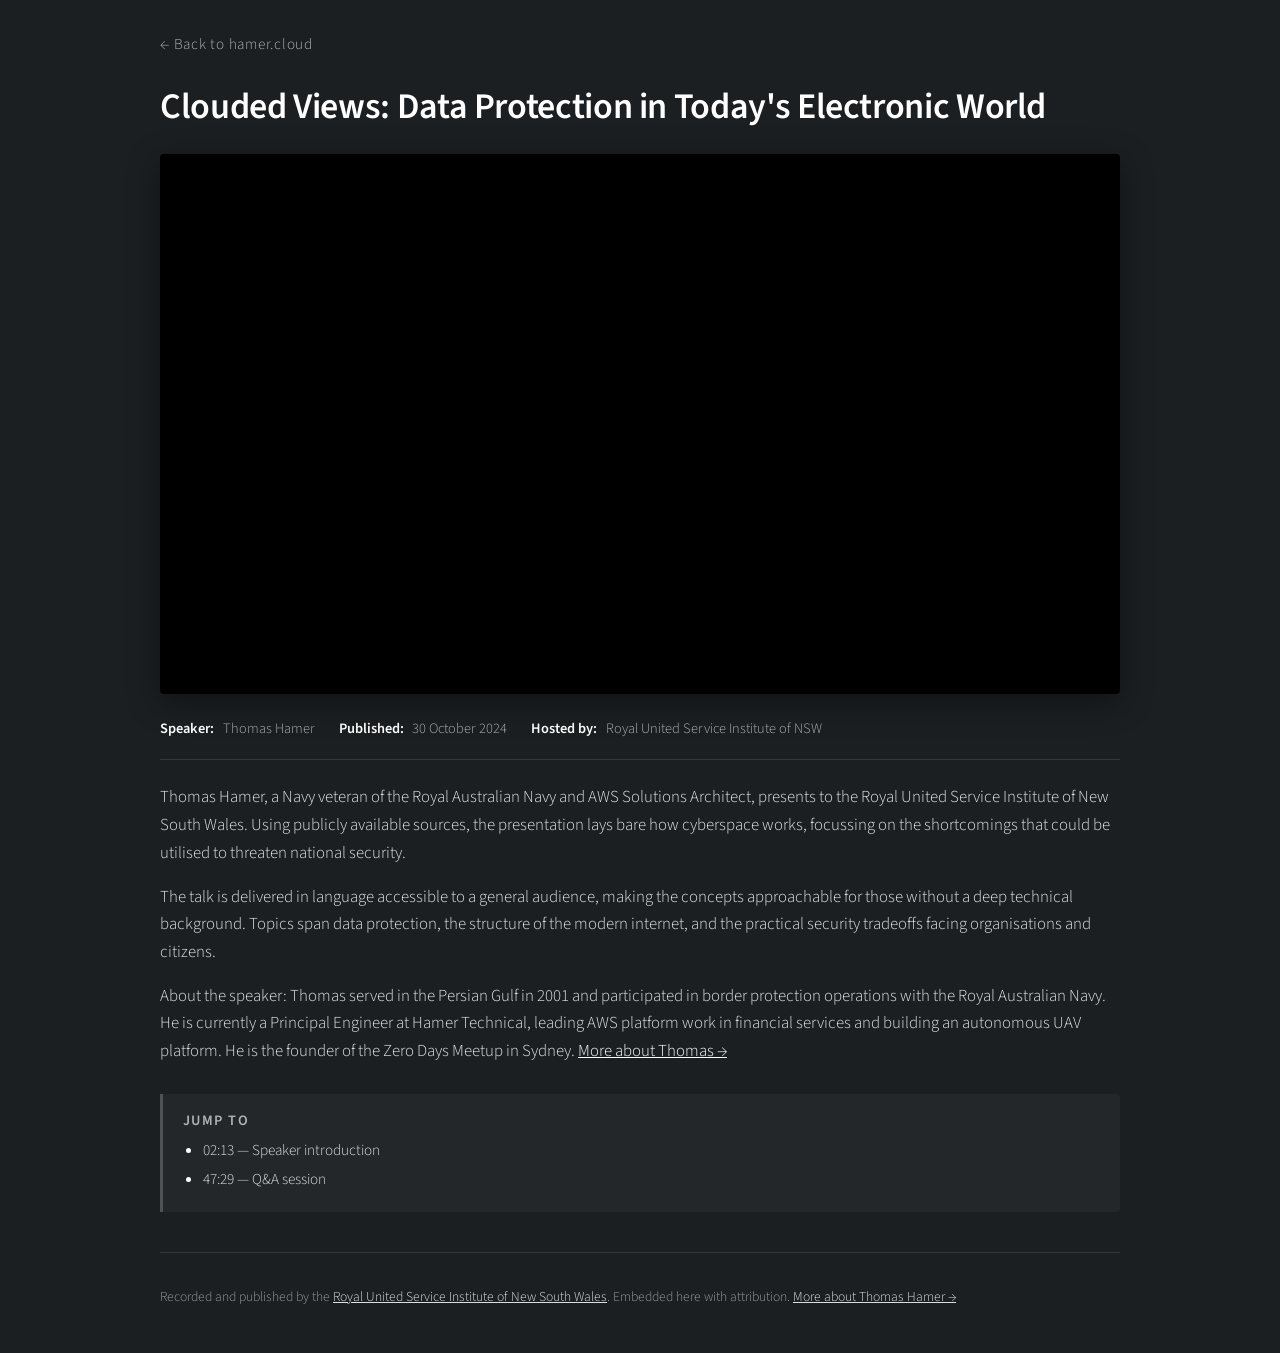
<file: videos/clouded-views-data-protection.html>
<!DOCTYPE html>
<html lang="en">

<head>
	<!-- Google Tag Manager -->
	<script>(function (w, d, s, l, i) {
			w[l] = w[l] || []; w[l].push({
				'gtm.start':
					new Date().getTime(), event: 'gtm.js'
			}); var f = d.getElementsByTagName(s)[0],
				j = d.createElement(s), dl = l != 'dataLayer' ? '&l=' + l : ''; j.async = true; j.src =
					'https://www.googletagmanager.com/gtm.js?id=' + i + dl; f.parentNode.insertBefore(j, f);
		})(window, document, 'script', 'dataLayer', 'GTM-M9HCPGN');</script>
	<!-- End Google Tag Manager -->
	<!-- GA4 gtag.js -->
	<script async src="https://www.googletagmanager.com/gtag/js?id=G-6MXJ4EVYZ2"></script>
	<script>
		window.dataLayer = window.dataLayer || [];
		function gtag(){dataLayer.push(arguments);}
		gtag('js', new Date());
		gtag('config', 'G-6MXJ4EVYZ2');
	</script>

	<meta charset="utf-8" />
	<title>Clouded Views: Data Protection in Today's Electronic World | Thomas Hamer</title>
	<meta name="description" content="Thomas Hamer presents to the Royal United Service Institute of NSW on cyberspace, data protection, and shortcomings that could threaten national security. Q&amp;A session included.">
	<meta name="author" content="Thomas Hamer">
	<meta name="robots" content="index, follow, max-image-preview:large, max-snippet:-1, max-video-preview:-1">
	<meta name="googlebot" content="index, follow, max-image-preview:large, max-snippet:-1, max-video-preview:-1">

	<link rel="canonical" href="https://hamer.cloud/videos/clouded-views-data-protection.html">

	<link rel="icon" href="../images/favicon-32x32.png" sizes="32x32" type="image/png" />
	<link rel="icon" href="../images/favicon-16x16.png" sizes="16x16" type="image/png" />
	<link rel="apple-touch-icon" href="../images/apple-touch-icon.png" />
	<link rel="shortcut icon" href="../images/favicon.ico" />

	<meta name="theme-color" content="#1b1f22">
	<meta name="viewport" content="width=device-width, initial-scale=1" />

	<!-- Open Graph -->
	<meta property="og:type" content="video.other">
	<meta property="og:url" content="https://hamer.cloud/videos/clouded-views-data-protection.html">
	<meta property="og:title" content="Clouded Views: Data Protection in Today's Electronic World">
	<meta property="og:description" content="Thomas Hamer presents to the Royal United Service Institute of NSW on cyberspace, data protection, and national security shortcomings.">
	<meta property="og:image" content="https://img.youtube.com/vi/5r82TS2kPUc/maxresdefault.jpg">
	<meta property="og:video" content="https://www.youtube.com/embed/5r82TS2kPUc">
	<meta property="og:video:type" content="text/html">
	<meta property="og:video:width" content="1280">
	<meta property="og:video:height" content="720">
	<meta property="og:site_name" content="Thomas Hamer">
	<meta property="og:locale" content="en_AU">

	<!-- Twitter -->
	<meta name="twitter:card" content="player">
	<meta name="twitter:title" content="Clouded Views: Data Protection in Today's Electronic World">
	<meta name="twitter:description" content="Thomas Hamer presents to RUSI NSW on cyberspace and national security.">
	<meta name="twitter:image" content="https://img.youtube.com/vi/5r82TS2kPUc/maxresdefault.jpg">
	<meta name="twitter:player" content="https://www.youtube.com/embed/5r82TS2kPUc">
	<meta name="twitter:player:width" content="1280">
	<meta name="twitter:player:height" content="720">

	<!-- Preconnect hints -->
	<link rel="preconnect" href="https://fonts.googleapis.com">
	<link rel="preconnect" href="https://fonts.gstatic.com" crossorigin>
	<link rel="preconnect" href="https://www.youtube.com">
	<link rel="preconnect" href="https://i.ytimg.com">

	<link rel="preload" href="https://fonts.googleapis.com/css2?family=Source+Sans+Pro:wght@300;600&display=swap" as="style" onload="this.onload=null;this.rel='stylesheet'">
	<noscript><link rel="stylesheet" href="https://fonts.googleapis.com/css2?family=Source+Sans+Pro:wght@300;600&display=swap"></noscript>

	<!-- Structured Data: VideoObject -->
	<script type="application/ld+json">
	{
		"@context": "https://schema.org",
		"@type": "VideoObject",
		"@id": "https://hamer.cloud/videos/clouded-views-data-protection.html#video",
		"name": "Clouded Views - data protection in today's electronic world",
		"description": "Thomas Hamer, Navy veteran and AWS Solutions Architect, presents to the Royal United Service Institute of New South Wales. Using publicly available sources, he explains how cyberspace works and the shortcomings that could threaten national security, in language accessible to a general audience. A Q&A session is included.",
		"thumbnailUrl": [
			"https://img.youtube.com/vi/5r82TS2kPUc/maxresdefault.jpg",
			"https://img.youtube.com/vi/5r82TS2kPUc/hqdefault.jpg"
		],
		"uploadDate": "2024-10-30",
		"contentUrl": "https://www.youtube.com/watch?v=5r82TS2kPUc",
		"embedUrl": "https://www.youtube.com/embed/5r82TS2kPUc",
		"inLanguage": "en",
		"isFamilyFriendly": true,
		"author": {
			"@type": "Person",
			"@id": "https://hamer.cloud/#person",
			"name": "Thomas Hamer",
			"url": "https://hamer.cloud/"
		},
		"publisher": {
			"@type": "Organization",
			"name": "Royal United Service Institute of New South Wales",
			"url": "https://www.youtube.com/@royalunitedserviceinstitut6194"
		},
		"interactionStatistic": {
			"@type": "InteractionCounter",
			"interactionType": "https://schema.org/WatchAction",
			"userInteractionCount": 86
		},
		"hasPart": [
			{
				"@type": "Clip",
				"name": "Speaker introduction",
				"startOffset": 133,
				"url": "https://www.youtube.com/watch?v=5r82TS2kPUc&t=133s"
			},
			{
				"@type": "Clip",
				"name": "Q&A session",
				"startOffset": 2849,
				"url": "https://www.youtube.com/watch?v=5r82TS2kPUc&t=2849s"
			}
		],
		"mainEntityOfPage": {
			"@type": "WebPage",
			"@id": "https://hamer.cloud/videos/clouded-views-data-protection.html"
		}
	}
	</script>

	<!-- Structured Data: BreadcrumbList -->
	<script type="application/ld+json">
	{
		"@context": "https://schema.org",
		"@type": "BreadcrumbList",
		"itemListElement": [
			{
				"@type": "ListItem",
				"position": 1,
				"name": "Home",
				"item": "https://hamer.cloud/"
			},
			{
				"@type": "ListItem",
				"position": 2,
				"name": "Talks",
				"item": "https://hamer.cloud/videos/index.html"
			},
			{
				"@type": "ListItem",
				"position": 3,
				"name": "Clouded Views: Data Protection"
			}
		]
	}
	</script>

	<style>
		body {
			background: #1b1f22;
			color: #ffffff;
			font-family: 'Source Sans Pro', -apple-system, BlinkMacSystemFont, sans-serif;
			font-weight: 300;
			margin: 0;
			line-height: 1.5;
			-webkit-font-smoothing: antialiased;
		}
		.watch-page {
			max-width: 960px;
			margin: 0 auto;
			padding: 2rem 1.25rem;
		}
		.back-link {
			display: inline-block;
			color: #ffffff;
			opacity: 0.65;
			text-decoration: none;
			margin-bottom: 1.5rem;
			font-size: 0.95rem;
			letter-spacing: 0.05em;
		}
		.back-link:hover { opacity: 1; }
		h1 {
			font-size: clamp(1.5rem, 3vw, 2.25rem);
			font-weight: 600;
			color: #ffffff;
			margin: 0 0 1.25rem;
			letter-spacing: -0.01em;
		}
		.video-wrapper {
			position: relative;
			padding-bottom: 56.25%;
			height: 0;
			overflow: hidden;
			background: #000;
			border-radius: 4px;
			margin-bottom: 1.5rem;
			box-shadow: 0 8px 32px rgba(0, 0, 0, 0.4);
		}
		.video-wrapper iframe {
			position: absolute;
			top: 0;
			left: 0;
			width: 100%;
			height: 100%;
			border: 0;
		}
		.meta {
			display: flex;
			flex-wrap: wrap;
			gap: 1rem 1.5rem;
			margin-bottom: 1.5rem;
			padding-bottom: 1.25rem;
			border-bottom: 1px solid rgba(255, 255, 255, 0.1);
			color: rgba(255, 255, 255, 0.65);
			font-size: 0.9rem;
		}
		.meta strong {
			color: #ffffff;
			font-weight: 600;
			margin-right: 0.35rem;
		}
		.description {
			font-size: 1.05rem;
			line-height: 1.65;
			color: rgba(255, 255, 255, 0.88);
		}
		.description p { margin: 0 0 1rem; }
		.description a { color: #ffffff; }
		.chapters {
			margin-top: 1.75rem;
			padding: 1rem 1.25rem;
			background: rgba(255, 255, 255, 0.04);
			border-left: 3px solid rgba(255, 255, 255, 0.2);
			border-radius: 0 4px 4px 0;
		}
		.chapters h2 {
			margin: 0 0 0.5rem;
			font-size: 0.9rem;
			text-transform: uppercase;
			letter-spacing: 0.1em;
			color: rgba(255, 255, 255, 0.65);
			font-weight: 600;
		}
		.chapters ul { margin: 0; padding-left: 1.25rem; }
		.chapters li { margin: 0.35rem 0; font-size: 0.95rem; }
		.chapters a { color: #ffffff; opacity: 0.85; text-decoration: none; }
		.chapters a:hover { opacity: 1; text-decoration: underline; }
		.credit {
			margin-top: 2.5rem;
			padding-top: 1.25rem;
			border-top: 1px solid rgba(255, 255, 255, 0.1);
			font-size: 0.85rem;
			color: rgba(255, 255, 255, 0.55);
		}
		.credit a { color: rgba(255, 255, 255, 0.85); }
	</style>
</head>

<body>
	<!-- Google Tag Manager (noscript) -->
	<noscript><iframe src="https://www.googletagmanager.com/ns.html?id=GTM-M9HCPGN" height="0" width="0" style="display:none;visibility:hidden"></iframe></noscript>

	<main class="watch-page">
		<a href="../" class="back-link">&larr; Back to hamer.cloud</a>

		<h1>Clouded Views: Data Protection in Today's Electronic World</h1>

		<div class="video-wrapper">
			<iframe
				src="https://www.youtube.com/embed/5r82TS2kPUc"
				title="Clouded Views - data protection in today's electronic world"
				allow="accelerometer; autoplay; clipboard-write; encrypted-media; gyroscope; picture-in-picture; web-share"
				referrerpolicy="strict-origin-when-cross-origin"
				allowfullscreen></iframe>
		</div>

		<div class="meta">
			<span><strong>Speaker:</strong> Thomas Hamer</span>
			<span><strong>Published:</strong> 30 October 2024</span>
			<span><strong>Hosted by:</strong> Royal United Service Institute of NSW</span>
		</div>

		<div class="description">
			<p>Thomas Hamer, a Navy veteran of the Royal Australian Navy and AWS Solutions Architect, presents to the Royal United Service Institute of New South Wales. Using publicly available sources, the presentation lays bare how cyberspace works, focussing on the shortcomings that could be utilised to threaten national security.</p>
			<p>The talk is delivered in language accessible to a general audience, making the concepts approachable for those without a deep technical background. Topics span data protection, the structure of the modern internet, and the practical security tradeoffs facing organisations and citizens.</p>
			<p>About the speaker: Thomas served in the Persian Gulf in 2001 and participated in border protection operations with the Royal Australian Navy. He is currently a Principal Engineer at Hamer Technical, leading AWS platform work in financial services and building an autonomous UAV platform. He is the founder of the Zero Days Meetup in Sydney. <a href="../">More about Thomas &rarr;</a></p>
		</div>

		<aside class="chapters" aria-labelledby="chapters-heading">
			<h2 id="chapters-heading">Jump to</h2>
			<ul>
				<li><a href="https://www.youtube.com/watch?v=5r82TS2kPUc&amp;t=133s" target="_blank" rel="noopener">02:13 &mdash; Speaker introduction</a></li>
				<li><a href="https://www.youtube.com/watch?v=5r82TS2kPUc&amp;t=2849s" target="_blank" rel="noopener">47:29 &mdash; Q&amp;A session</a></li>
			</ul>
		</aside>

		<div class="credit">
			<p>Recorded and published by the <a href="https://www.youtube.com/@royalunitedserviceinstitut6194" target="_blank" rel="noopener">Royal United Service Institute of New South Wales</a>. Embedded here with attribution. <a href="../">More about Thomas Hamer &rarr;</a></p>
		</div>
	</main>

	<!-- Core Web Vitals RUM: field LCP/INP/CLS sent to GA4 as events. -->
	<script defer src="../assets/js/web-vitals-5.1.0.iife.js"></script>
	<script>
		addEventListener('DOMContentLoaded', function () {
			if (!window.webVitals || typeof gtag !== 'function') { return; }
			function report(metric) {
				gtag('event', metric.name, {
					value: metric.delta,
					metric_id: metric.id,
					metric_value: metric.value,
					metric_rating: metric.rating,
					non_interaction: true
				});
			}
			webVitals.onLCP(report);
			webVitals.onINP(report);
			webVitals.onCLS(report);
		});
	</script>
</body>

</html>
</file>
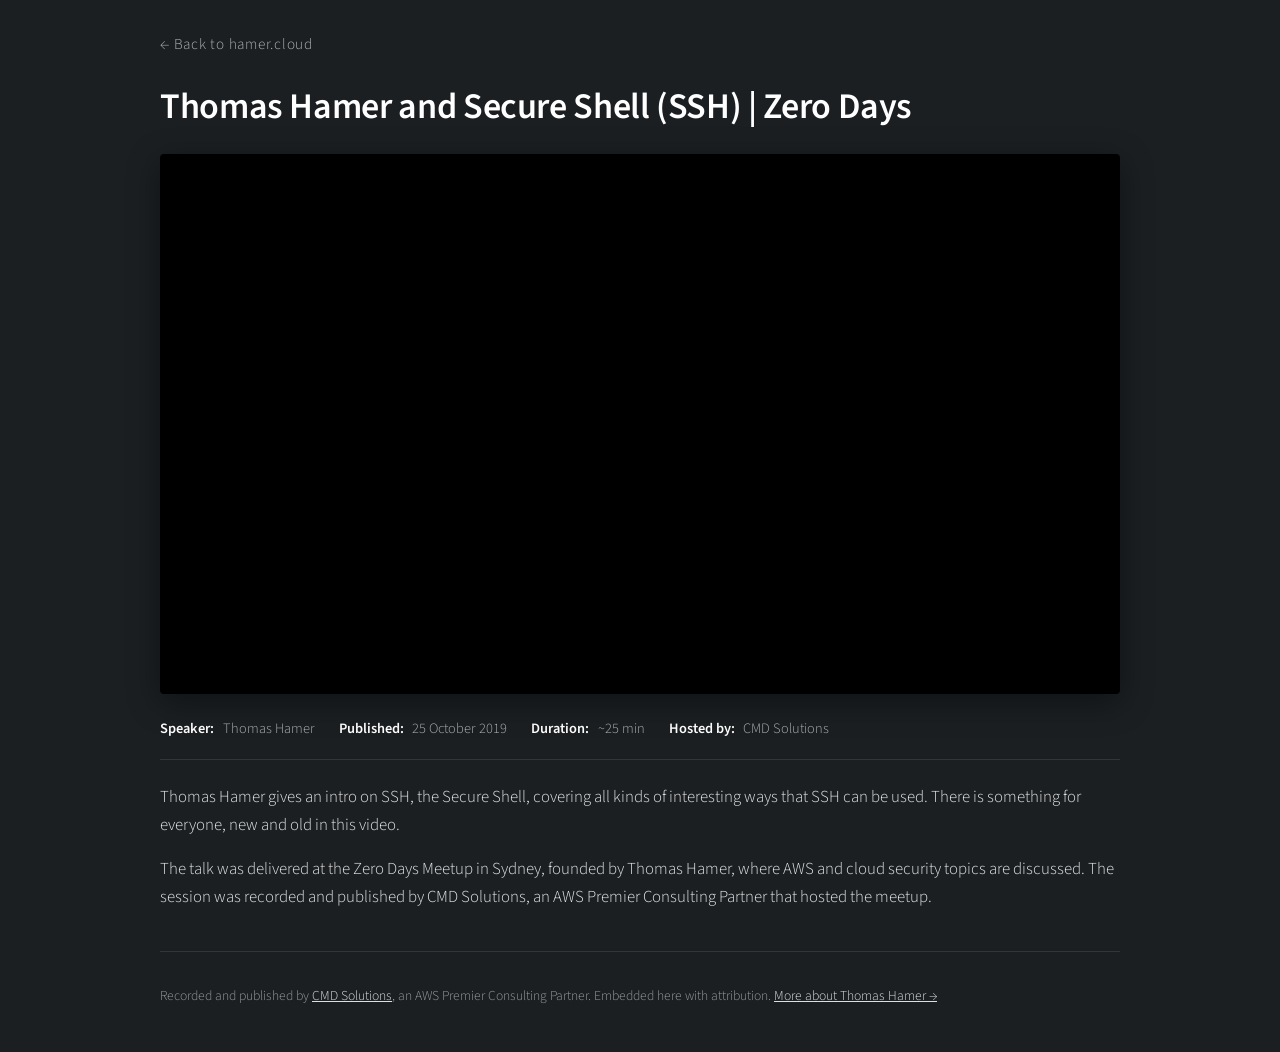
<file: videos/ssh-security-zero-days.html>
<!DOCTYPE html>
<html lang="en">

<head>
	<!-- Google Tag Manager -->
	<script>(function (w, d, s, l, i) {
			w[l] = w[l] || []; w[l].push({
				'gtm.start':
					new Date().getTime(), event: 'gtm.js'
			}); var f = d.getElementsByTagName(s)[0],
				j = d.createElement(s), dl = l != 'dataLayer' ? '&l=' + l : ''; j.async = true; j.src =
					'https://www.googletagmanager.com/gtm.js?id=' + i + dl; f.parentNode.insertBefore(j, f);
		})(window, document, 'script', 'dataLayer', 'GTM-M9HCPGN');</script>
	<!-- End Google Tag Manager -->
	<!-- GA4 gtag.js -->
	<script async src="https://www.googletagmanager.com/gtag/js?id=G-6MXJ4EVYZ2"></script>
	<script>
		window.dataLayer = window.dataLayer || [];
		function gtag(){dataLayer.push(arguments);}
		gtag('js', new Date());
		gtag('config', 'G-6MXJ4EVYZ2');
	</script>

	<meta charset="utf-8" />
	<title>Thomas Hamer and Secure Shell (SSH) | Zero Days Talk | Thomas Hamer</title>
	<meta name="description" content="Thomas Hamer presents an introduction to SSH (Secure Shell) at the Zero Days Meetup in Sydney. Covering practical SSH usage, hardening, and patterns for both new and experienced users.">
	<meta name="author" content="Thomas Hamer">
	<meta name="robots" content="index, follow, max-image-preview:large, max-snippet:-1, max-video-preview:-1">
	<meta name="googlebot" content="index, follow, max-image-preview:large, max-snippet:-1, max-video-preview:-1">

	<link rel="canonical" href="https://hamer.cloud/videos/ssh-security-zero-days.html">

	<link rel="icon" href="../images/favicon-32x32.png" sizes="32x32" type="image/png" />
	<link rel="icon" href="../images/favicon-16x16.png" sizes="16x16" type="image/png" />
	<link rel="apple-touch-icon" href="../images/apple-touch-icon.png" />
	<link rel="shortcut icon" href="../images/favicon.ico" />

	<meta name="theme-color" content="#1b1f22">
	<meta name="viewport" content="width=device-width, initial-scale=1" />

	<!-- Open Graph -->
	<meta property="og:type" content="video.other">
	<meta property="og:url" content="https://hamer.cloud/videos/ssh-security-zero-days.html">
	<meta property="og:title" content="Thomas Hamer and Secure Shell (SSH) | Zero Days Talk">
	<meta property="og:description" content="Thomas Hamer presents an introduction to SSH at the Zero Days Meetup in Sydney. Practical SSH usage, hardening, and patterns for new and experienced users.">
	<meta property="og:image" content="https://img.youtube.com/vi/fc3J2VU4YMs/maxresdefault.jpg">
	<meta property="og:video" content="https://www.youtube.com/embed/fc3J2VU4YMs">
	<meta property="og:video:type" content="text/html">
	<meta property="og:video:width" content="1280">
	<meta property="og:video:height" content="720">
	<meta property="og:site_name" content="Thomas Hamer">
	<meta property="og:locale" content="en_AU">

	<!-- Twitter -->
	<meta name="twitter:card" content="player">
	<meta name="twitter:title" content="Thomas Hamer and Secure Shell (SSH) | Zero Days Talk">
	<meta name="twitter:description" content="Thomas Hamer presents an introduction to SSH at the Zero Days Meetup in Sydney.">
	<meta name="twitter:image" content="https://img.youtube.com/vi/fc3J2VU4YMs/maxresdefault.jpg">
	<meta name="twitter:player" content="https://www.youtube.com/embed/fc3J2VU4YMs">
	<meta name="twitter:player:width" content="1280">
	<meta name="twitter:player:height" content="720">

	<!-- Preconnect hints -->
	<link rel="preconnect" href="https://fonts.googleapis.com">
	<link rel="preconnect" href="https://fonts.gstatic.com" crossorigin>
	<link rel="preconnect" href="https://www.youtube.com">
	<link rel="preconnect" href="https://i.ytimg.com">

	<link rel="preload" href="https://fonts.googleapis.com/css2?family=Source+Sans+Pro:wght@300;600&display=swap" as="style" onload="this.onload=null;this.rel='stylesheet'">
	<noscript><link rel="stylesheet" href="https://fonts.googleapis.com/css2?family=Source+Sans+Pro:wght@300;600&display=swap"></noscript>

	<!-- Structured Data: VideoObject -->
	<script type="application/ld+json">
	{
		"@context": "https://schema.org",
		"@type": "VideoObject",
		"@id": "https://hamer.cloud/videos/ssh-security-zero-days.html#video",
		"name": "Thomas Hamer and Secure Shell (SSH) | Zero Days",
		"description": "Thomas Hamer gives an intro on SSH, the Secure Shell, covering all kinds of interesting ways that SSH can be used. There is something for everyone, new and old in this video. The talk was delivered at the Zero Days Meetup in Sydney, founded by Thomas Hamer.",
		"thumbnailUrl": [
			"https://img.youtube.com/vi/fc3J2VU4YMs/maxresdefault.jpg",
			"https://img.youtube.com/vi/fc3J2VU4YMs/hqdefault.jpg"
		],
		"uploadDate": "2019-10-25",
		"duration": "PT25M",
		"contentUrl": "https://www.youtube.com/watch?v=fc3J2VU4YMs",
		"embedUrl": "https://www.youtube.com/embed/fc3J2VU4YMs",
		"inLanguage": "en",
		"isFamilyFriendly": true,
		"author": {
			"@type": "Person",
			"@id": "https://hamer.cloud/#person",
			"name": "Thomas Hamer",
			"url": "https://hamer.cloud/"
		},
		"publisher": {
			"@type": "Organization",
			"name": "CMD Solutions",
			"url": "https://www.youtube.com/@cmdsolutions_aws",
			"description": "CMD Solutions is an AWS Premier Consulting Partner."
		},
		"interactionStatistic": {
			"@type": "InteractionCounter",
			"interactionType": "https://schema.org/WatchAction",
			"userInteractionCount": 148
		},
		"mainEntityOfPage": {
			"@type": "WebPage",
			"@id": "https://hamer.cloud/videos/ssh-security-zero-days.html"
		}
	}
	</script>

	<!-- Structured Data: BreadcrumbList -->
	<script type="application/ld+json">
	{
		"@context": "https://schema.org",
		"@type": "BreadcrumbList",
		"itemListElement": [
			{
				"@type": "ListItem",
				"position": 1,
				"name": "Home",
				"item": "https://hamer.cloud/"
			},
			{
				"@type": "ListItem",
				"position": 2,
				"name": "Talks",
				"item": "https://hamer.cloud/videos/index.html"
			},
			{
				"@type": "ListItem",
				"position": 3,
				"name": "Thomas Hamer and Secure Shell (SSH) | Zero Days"
			}
		]
	}
	</script>

	<style>
		body {
			background: #1b1f22;
			color: #ffffff;
			font-family: 'Source Sans Pro', -apple-system, BlinkMacSystemFont, sans-serif;
			font-weight: 300;
			margin: 0;
			line-height: 1.5;
			-webkit-font-smoothing: antialiased;
		}
		.watch-page {
			max-width: 960px;
			margin: 0 auto;
			padding: 2rem 1.25rem;
		}
		.back-link {
			display: inline-block;
			color: #ffffff;
			opacity: 0.65;
			text-decoration: none;
			margin-bottom: 1.5rem;
			font-size: 0.95rem;
			letter-spacing: 0.05em;
		}
		.back-link:hover { opacity: 1; }
		h1 {
			font-size: clamp(1.5rem, 3vw, 2.25rem);
			font-weight: 600;
			color: #ffffff;
			margin: 0 0 1.25rem;
			letter-spacing: -0.01em;
		}
		.video-wrapper {
			position: relative;
			padding-bottom: 56.25%;
			height: 0;
			overflow: hidden;
			background: #000;
			border-radius: 4px;
			margin-bottom: 1.5rem;
			box-shadow: 0 8px 32px rgba(0, 0, 0, 0.4);
		}
		.video-wrapper iframe {
			position: absolute;
			top: 0;
			left: 0;
			width: 100%;
			height: 100%;
			border: 0;
		}
		.meta {
			display: flex;
			flex-wrap: wrap;
			gap: 1rem 1.5rem;
			margin-bottom: 1.5rem;
			padding-bottom: 1.25rem;
			border-bottom: 1px solid rgba(255, 255, 255, 0.1);
			color: rgba(255, 255, 255, 0.65);
			font-size: 0.9rem;
		}
		.meta strong {
			color: #ffffff;
			font-weight: 600;
			margin-right: 0.35rem;
		}
		.description {
			font-size: 1.05rem;
			line-height: 1.65;
			color: rgba(255, 255, 255, 0.88);
		}
		.description p { margin: 0 0 1rem; }
		.description a { color: #ffffff; }
		.credit {
			margin-top: 2.5rem;
			padding-top: 1.25rem;
			border-top: 1px solid rgba(255, 255, 255, 0.1);
			font-size: 0.85rem;
			color: rgba(255, 255, 255, 0.55);
		}
		.credit a { color: rgba(255, 255, 255, 0.85); }
	</style>
</head>

<body>
	<!-- Google Tag Manager (noscript) -->
	<noscript><iframe src="https://www.googletagmanager.com/ns.html?id=GTM-M9HCPGN" height="0" width="0" style="display:none;visibility:hidden"></iframe></noscript>

	<main class="watch-page">
		<a href="../" class="back-link">&larr; Back to hamer.cloud</a>

		<h1>Thomas Hamer and Secure Shell (SSH) | Zero Days</h1>

		<div class="video-wrapper">
			<iframe
				src="https://www.youtube.com/embed/fc3J2VU4YMs"
				title="Thomas Hamer and Secure Shell (SSH) | Zero Days"
				allow="accelerometer; autoplay; clipboard-write; encrypted-media; gyroscope; picture-in-picture; web-share"
				referrerpolicy="strict-origin-when-cross-origin"
				allowfullscreen></iframe>
		</div>

		<div class="meta">
			<span><strong>Speaker:</strong> Thomas Hamer</span>
			<span><strong>Published:</strong> 25 October 2019</span>
			<span><strong>Duration:</strong> ~25 min</span>
			<span><strong>Hosted by:</strong> CMD Solutions</span>
		</div>

		<div class="description">
			<p>Thomas Hamer gives an intro on SSH, the Secure Shell, covering all kinds of interesting ways that SSH can be used. There is something for everyone, new and old in this video.</p>
			<p>The talk was delivered at the Zero Days Meetup in Sydney, founded by Thomas Hamer, where AWS and cloud security topics are discussed. The session was recorded and published by CMD Solutions, an AWS Premier Consulting Partner that hosted the meetup.</p>
		</div>

		<div class="credit">
			<p>Recorded and published by <a href="https://www.youtube.com/@cmdsolutions_aws" target="_blank" rel="noopener">CMD Solutions</a>, an AWS Premier Consulting Partner. Embedded here with attribution. <a href="../">More about Thomas Hamer &rarr;</a></p>
		</div>
	</main>

	<!-- Core Web Vitals RUM: field LCP/INP/CLS sent to GA4 as events. -->
	<script defer src="../assets/js/web-vitals-5.1.0.iife.js"></script>
	<script>
		addEventListener('DOMContentLoaded', function () {
			if (!window.webVitals || typeof gtag !== 'function') { return; }
			function report(metric) {
				gtag('event', metric.name, {
					value: metric.delta,
					metric_id: metric.id,
					metric_value: metric.value,
					metric_rating: metric.rating,
					non_interaction: true
				});
			}
			webVitals.onLCP(report);
			webVitals.onINP(report);
			webVitals.onCLS(report);
		});
	</script>
</body>

</html>
</file>
